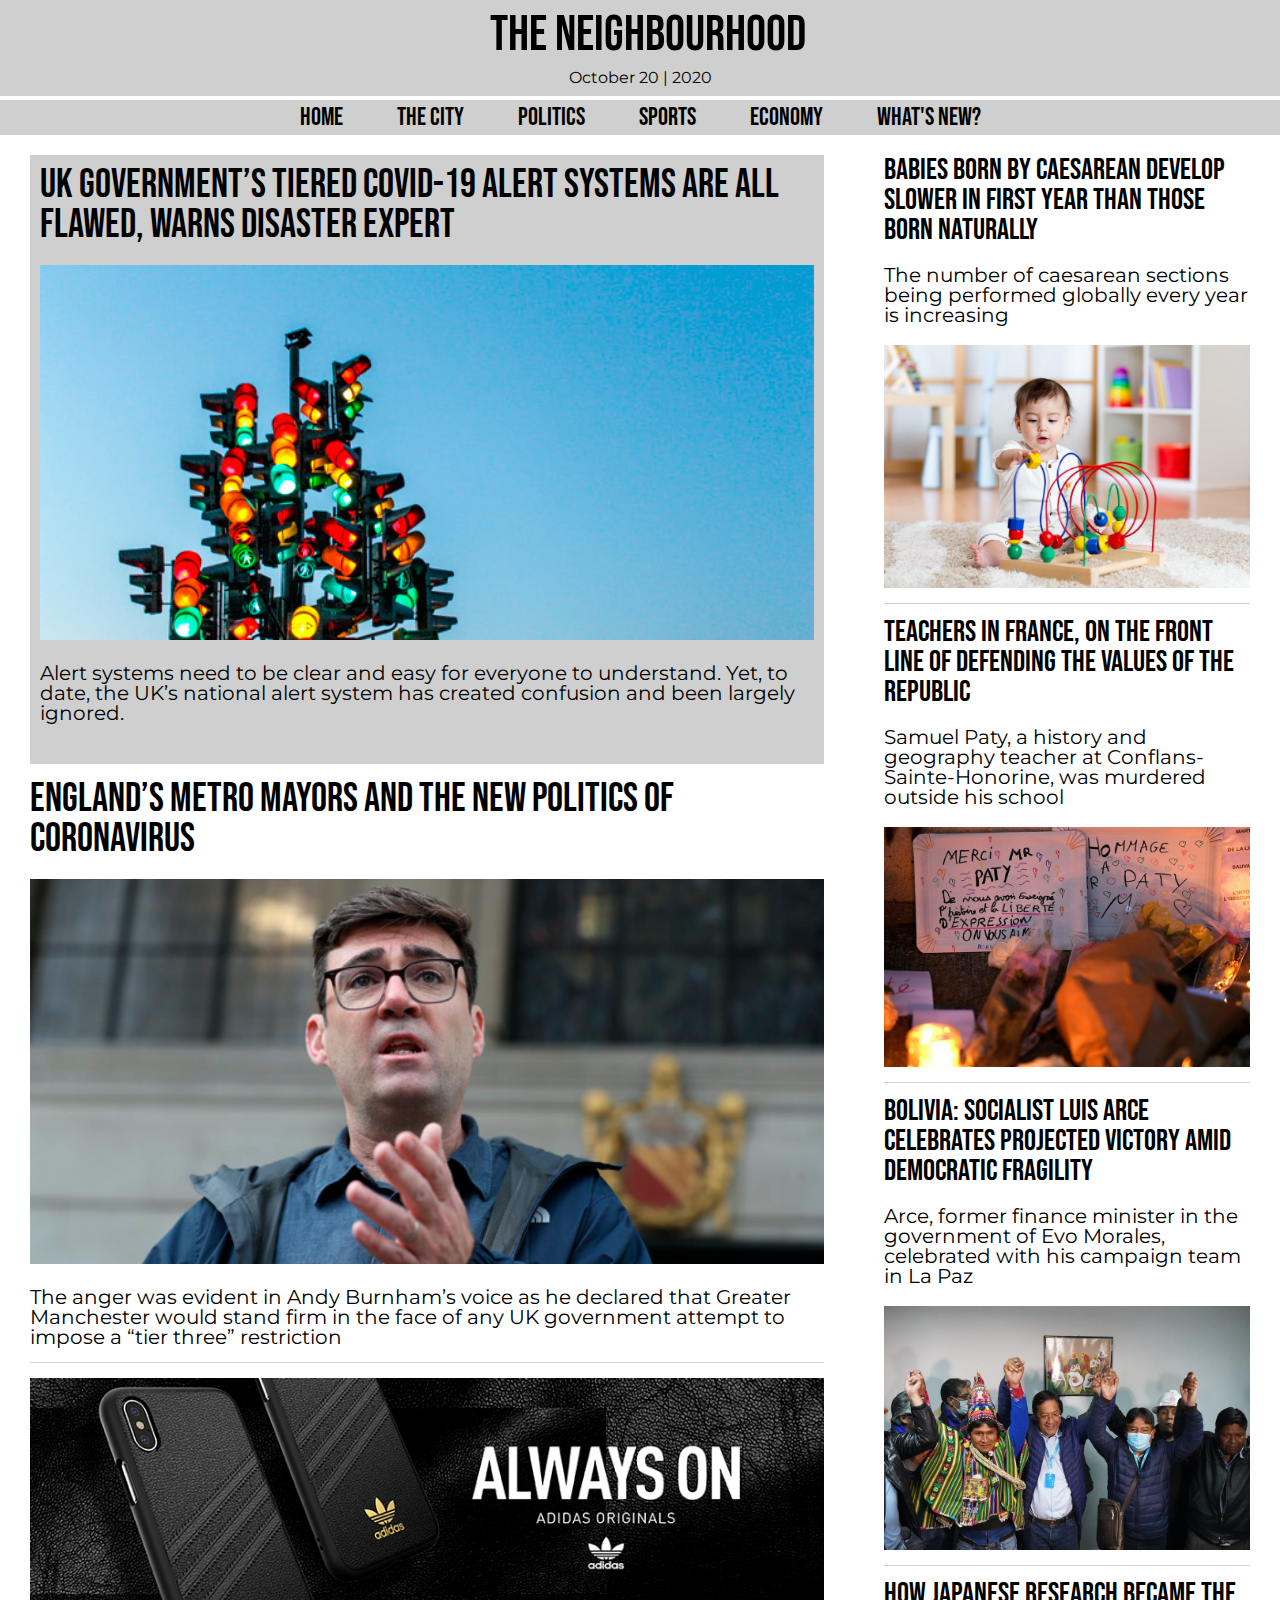
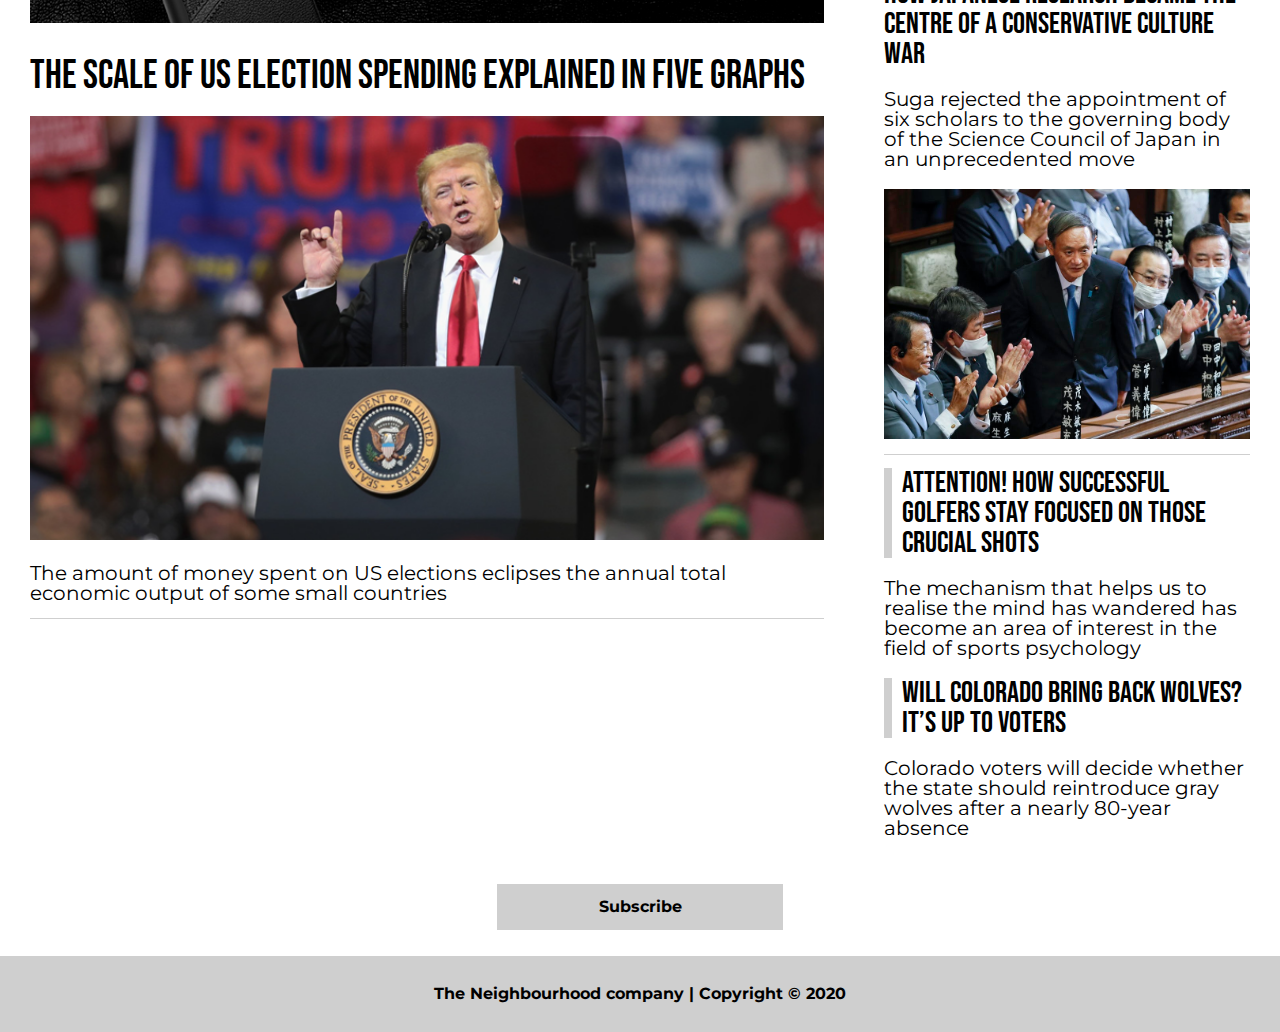
<file: index.html>
<!DOCTYPE html>
<html>
    <head>
        <meta name="viewport" content="width=device-width, initial-scale=1.0">
        <title>The Neighbourhood | Welcome!</title>
        <link rel="stylesheet" href="css/header.css">
        <link rel="stylesheet" href="css/main.css">
        <link rel="stylesheet" href="css/aside.css">
        <link rel="stylesheet" href="css/footer.css">
        <link rel="stylesheet" href="css/media-queries.css">
        <link href="https://fonts.googleapis.com/css?family=Montserrat:100,100italic,200,200italic,300,300italic,regular,italic,500,500italic,600,600italic,700,700italic,800,800italic,900,900italic" rel="stylesheet" />
        <link href="https://fonts.googleapis.com/css?family=Bebas+Neue:regular" rel="stylesheet" />
        <link rel="stylesheet" href="https://use.fontawesome.com/releases/v5.15.1/css/all.css" />
        <link rel="stylesheet" href="css/reset.css" />
    </head>
    <body>
        <header>
            <div class="logo">
                <i class="fas fa-bars"></i>
                <h1>
                    The Neighbourhood
                </h1>
            </div>
            <div class="date">
                <p>October 20 | 2020</p>
            </div>
            <nav class="navbar">
                <ul>
                    <li><a href="index.html">Home</a></li>
                    <li><a href="index.html">The City</a></li>
                    <li><a href="index.html">Politics</a></li>
                    <li><a href="index.html">Sports</a></li>
                    <li><a href="index.html">Economy</a></li>
                    <li><a href="index.html">What's New?</a></li>
                </ul>
            </nav>
        </header>
        <div class="container">
            <article class="wrappermain">
                <div class="newsContainer">
                    <div class="principalArticle">
                        <h1 class="title">
                            <a href="index.html">
                                UK government’s tiered COVID-19 alert systems are all flawed, warns disaster expert
                            </a>
                        </h1>
                        <a href="index.html">
                            <img class="image" src="img/image1.png" />
                        </a>
                        <p>
                            Alert systems need to be clear and easy for everyone to understand. Yet, to date, the UK’s
                            national alert system has created confusion and been largely ignored.
                        </p>
                    </div>
                </div>
                <div class="newsContainer">
                    <h1 class="title">
                        <a href="index.html">
                            England’s metro mayors and the new politics of coronavirus
                        </a>
                    </h1>
                    <a href="index.html">
                        <img class="image" src="img/image2.png" alt="" />
                    </a>
                    <p>
                        The anger was evident in Andy Burnham’s voice as he declared that Greater Manchester would stand
                        firm in the face of any UK government attempt to impose a “tier three” restriction
                    </p>
                </div>
                <div class="wrapperadvertising">
                    <a href="index.html">
                        <img class="image" src="img/advertising.png" alt="" />
                    </a>
                </div>
                <div class="newsContainer">
                    <h1 class="title">
                        <a href="index.html">
                            The scale of US election spending explained in five graphs
                        </a>
                    </h1>
                    <a href="index.html">
                        <img class="image" src="img/image3.png" alt="" />
                    </a>
                    <p>
                        The amount of money spent on US elections eclipses the annual total economic
                        output of some small countries
                    </p>
                </div>
            </article>
            <aside class="sidebar">
                <h2 class="title-2">
                    <a href="index.html">
                        Babies born by caesarean develop slower in first year than those born naturally
                    </a>
                </h2>
                <p>
                    The number of caesarean sections being performed globally every year is increasing
                </p>
                <a href="index.html">
                    <img class="image-2" src="img/sidebar1.jpg" alt="" />
                </a>
                <h2 class="title-2">
                    <a href="index.html">
                        Teachers in France, on the front line of defending the values of the Republic
                    </a>
                </h2>
                <p>
                    Samuel Paty, a history and geography teacher at Conflans-Sainte-Honorine, was murdered outside his school
                </p>
                <a href="index.html">
                    <img class="image-2" src="img/sidebar2.jpg" alt="" />
                </a>
                <h2 class="title-2">
                    <a href="index.html">
                        Bolivia: socialist Luis Arce celebrates projected victory amid democratic fragility
                    </a>
                </h2>
                <p>
                    Arce, former finance minister in the government of Evo Morales, celebrated with his campaign team in La Paz
                </p>
                <a href="index.html">
                    <img class="image-2" src="img/sidebar3.jpg" alt="" />
                </a>
                <h2 class="title-2">
                    <a href="index.html">
                        How Japanese research became the centre of a conservative culture war
                    </a>
                </h2>
                <p>
                    Suga rejected the appointment of six scholars to the governing body of the Science Council of Japan in an unprecedented move
                </p>
                <a href="index.html">
                    <img class="image-2" src="img/sidebar4.jpg" alt="" />
                </a>
                <h2 class="noImage">
                    <a href="index.html">
                        Attention! How successful golfers stay focused on those crucial shots
                    </a>
                </h2>
                <p>
                    The mechanism that helps us to realise the mind has wandered has become an area of interest in the field of sports psychology
                </p>
                <h2 class="noImage">
                    <a href="index.html">
                        Will Colorado bring back wolves? It’s up to voters
                    </a>
                </h2>
                <p>
                    Colorado voters will decide whether the state should reintroduce gray wolves after a nearly 80-year absence
                </p>
            </aside>
        </div>
        <div class="wrapperButton">
            <div class="button">
                <a href="subscription.html">
                    <span class="subscribe">Subscribe</span>
                </a>
            </div>
        </div>
        <footer class="footer">
            <p>
                The Neighbourhood company | Copyright © 2020
            </p>
        </footer>
    </body>
</html>
</file>
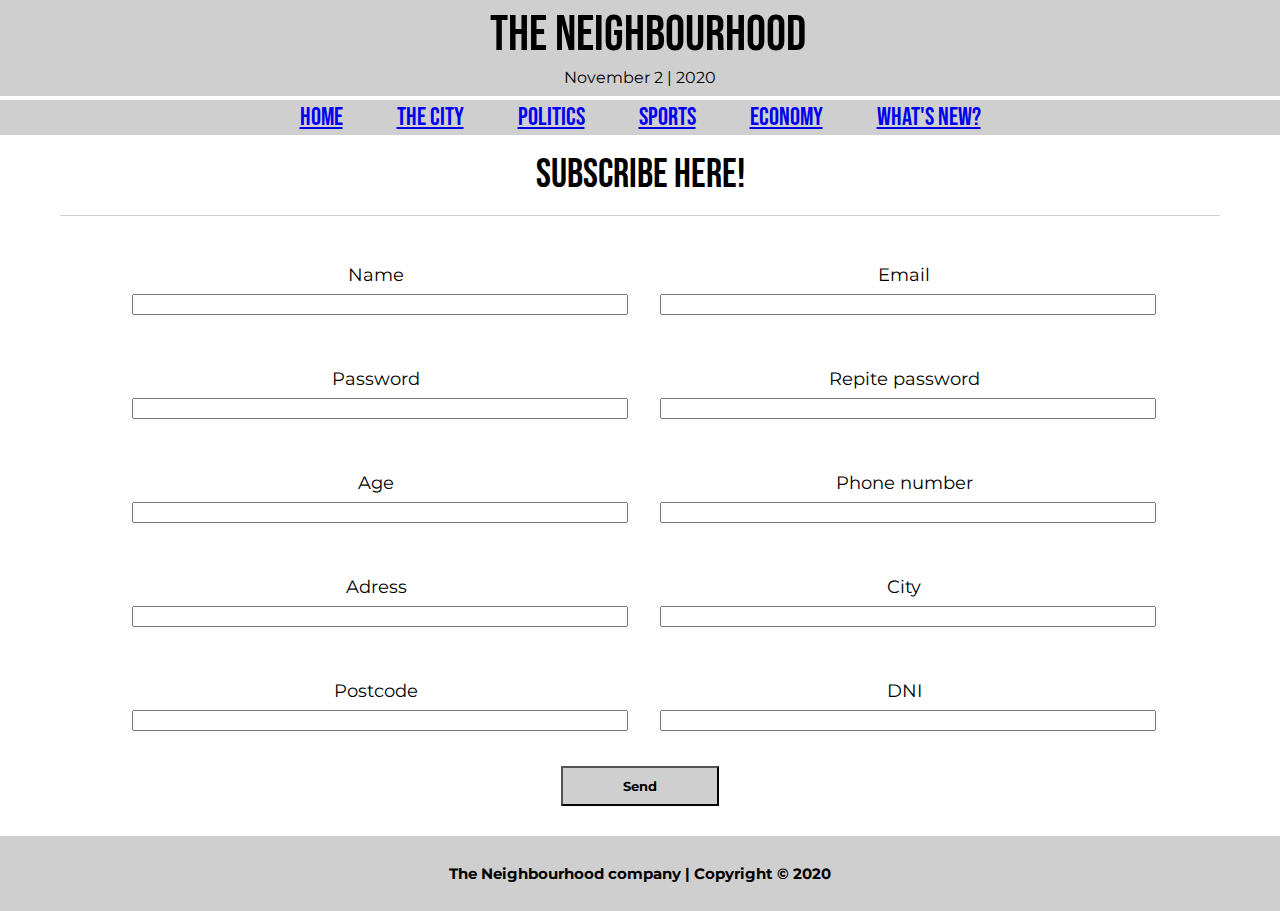
<file: subscription.html>
<!DOCTYPE html>
<html>
    <head>
        <meta name="viewport" content="width=device-width, initial-scale=1.0">
        <title>The Neighbourhood | Subscribe</title>
        <link href="https://fonts.googleapis.com/css?family=Montserrat:100,100italic,200,200italic,300,300italic,regular,italic,500,500italic,600,600italic,700,700italic,800,800italic,900,900italic" rel="stylesheet" />
        <link href="https://fonts.googleapis.com/css?family=Bebas+Neue:regular" rel="stylesheet" />
        <link rel="stylesheet" href="https://use.fontawesome.com/releases/v5.15.1/css/all.css" />
        <link rel="stylesheet" href="subscriptioncss/header.css">
        <link rel="stylesheet" href="subscriptioncss/main.css">
        <link rel="stylesheet" href="subscriptioncss/footer.css">
        <link rel="stylesheet" href="subscriptioncss/reset.css">
        <link rel="stylesheet" href="subscriptioncss/media-queries.css">
        <script src="js/app.js"></script>
    </head>
    <body>
        <header>
            <div class="logo">
                <i class="fas fa-bars"></i>
                <h1>
                    The Neighbourhood
                </h1>
            </div>
            <div class="date">
                <p>November 2 | 2020</p>
            </div>
            <nav class="navbar">
                <ul>
                    <li><a href="index.html">Home</a></li>
                    <li><a href="index.html">The City</a></li>
                    <li><a href="index.html">Politics</a></li>
                    <li><a href="index.html">Sports</a></li>
                    <li><a href="index.html">Economy</a></li>
                    <li><a href="index.html">What's New?</a></li>
                </ul>
            </nav>
        </header>
        <div class="suscribeContainer">
            <div class="suscribeTitle">
                <h1>Subscribe here!</h1>
            </div>
            <form class="wrapperInput">
                <div class="name">
                    <h2>Name</h2>
                    <input id="fullName" type="text" class="input" />
                    <span class="hideError">Must contain more than six letters</span>
                </div>
                <div class="email">
                    <h2>Email</h2>
                    <input id="email" type="text" class="input" />
                    <span class="hideError">The direction is incorrect</span>
                </div>
                <div class="password">
                    <h2>Password</h2>
                    <input id="password" type="text" class="input" />
                    <span class="hideError">Must contain more than eight caracters and at least 1 number and 1 letter</span>
                </div>
                <div class="repitePassword">
                    <h2>Repite password</h2>
                    <input id="repitePassword" type="text" class="input" />
                    <span class="hideError">The password doesn't match</span>
                </div>
                <div class="age">
                    <h2>Age</h2>
                    <input id="age" type="text" class="input" />
                    <span class="hideError">You must have more than 18 years</span>
                </div>
                <div class="phoneNumber">
                    <h2>Phone number</h2>
                    <input id="phoneNumber" type="text" class="input" />
                    <span class="hideError">Please, use just numbers. NOT symbols</span>
                </div>
                <div class="adress">
                    <h2>Adress</h2>
                    <input id="adress" type="text" class="input" />
                    <span class="hideError">The adress is incorrect</span>
                </div>
                <div class="city">
                    <h2>City</h2>
                    <input id="city" type="text" class="input" />
                    <span class="hideError">The city is incorrect</span>
                </div>
                <div class="postcode">
                    <h2>Postcode</h2>
                    <input id="postcode" type="text" class="input" />
                    <span class="hideError">Must contain more than three numbers</span>
                </div>
                <div class="dni">
                    <h2>DNI</h2>
                    <input id="dni" type="text" class="input" />
                    <span class="hideError">Must contain either seven or eight numbersd</span>
                </div>
                <div class="wrapperButton">
                    <input id="button" type="button" value="Send" />
                </div>
            </form>
        </div>
        <footer class="footer">
            <p>
                The Neighbourhood company | Copyright © 2020
            </p>
        </footer>
    </body>
</html>
</file>
<file: css/header.css>
header {
    display: flex;
    flex-direction: column;
    margin-bottom: 10px;
    background-color: #cfcfcf;
}

.logo {
    display: flex;
    justify-content: center;
    align-items: center;
    width: 100%;
    font-size: 27px;
}

.logo h1 {
    padding: 10px 0px;
    margin-left: 15px;
    font-family: Bebas Neue;
    font-size: 30px;
}

.logo i {
    margin-right: 15px;
}

.date {
    display: flex;
    justify-content: center;
    padding-bottom: 10px;
    border-bottom: 4px #ffffff solid;
    font-family: Montserrat;
}

.navbar {
    display: none;
    justify-content: center;
    padding: 5px 0px 5px 0px;
    margin-bottom: 20px;
    font-family: Bebas Neue;
    text-transform: uppercase;
    font-size: 25px;
}

.navbar a:hover {
    color: white;
}

.navbar li {
    display: inline;
    flex-direction: row;
    padding: 0px 25px 0px 25px;
}
</file>
<file: css/main.css>
.container {
    display: flex;
    flex-direction: column;
}

.wrappermain {
    flex: 1 1 70%;
}

.newsContainer {
    margin: 0px 30px;
}

.principalArticle {
    background-color: #cfcfcf;
    padding: 10px;
    margin: 15px 0px;
}

.newsContainer p {
    margin-bottom: 15px;
    padding-bottom: 15px;
    border-bottom: solid 1px #cfcfcf;
    font-family: Montserrat;
    font-size: 20px;
}

.title {
    display: flex;
    margin-top: 15px;
    margin-bottom: 20px;
    font-family: Bebas Neue;
    font-size: 40px;
}

.image {
    width: 100%;
    margin-bottom: 20px;
}

.wrapperadvertising {
    margin: 0px 30px 10px 30px;
}

.wrapperButton {
    display: flex;
    justify-content: center;
}

.button {
    width: 20%;
    background-color: #cfcfcf;
    padding: 15px;
    margin: 26px;
}

.subscribe {
    display: flex;
    justify-content: center;
    font-family: Montserrat;
    font-weight: bold;
    color:black
</file>
<file: css/aside.css>
.sidebar {
    flex: 1 1 30%;
    margin: 0px 30px;
}

.image-2 {
    width: 100%;
    margin-bottom: 10px;
    padding-bottom: 15px;
    border-bottom: 1px #cfcfcf solid;
}

.title-2 {
    display: flex;
    margin-bottom: 20px;
    font-family: Bebas Neue;
    font-size: 40px;
}

.noImage {
    display: flex;
    padding-left: 10px;
    margin-bottom: 20px;
    border-left: #cfcfcf 8px solid;
    font-family: Bebas Neue;
    font-size: 40px;
}

.sidebar p {
    margin-bottom: 20px;
    font-family: Montserrat;
    font-size: 20px;
}
</file>
<file: css/footer.css>
.footer {
    display: flex;
    justify-content: center;
    padding: 30px;
    background-color: #cfcfcf;
    color: #000000;
    font-family: Montserrat;
    font-weight: bold;
}
</file>
<file: css/media-queries.css>
a {
    text-decoration: none;
    color: #000000;
}

@media screen and (min-width: 375px) {
    .logo h1{
        font-size: 50px;
    }
}

@media screen and (min-width: 800px) {
    .container {
        flex-direction:row;
    }
    .navbar {
        display: flex;
    }
    .logo i {
        display: none;
    }
    .principalArticle {
        margin-top: 0px;
    }
    .title {
        margin-top: 0px;
    }
    .title-2 {
        font-size: 30px;
    }
    .noImage {
        font-size: 30px;
    }
</file>
<file: subscriptioncss/header.css>
header {
    display: flex;
    flex-direction: column;
    margin-bottom: 10px;
    background-color: #cfcfcf;
}

.logo {
    display: flex;
    justify-content: center;
    align-items: center;
    width: 100%;
    font-size: 27px;
}

.logo h1 {
    padding: 10px 0px;
    margin-left: 15px;
    font-family: Bebas Neue;
    font-size: 30px;
}

.logo i {
    margin-right: 15px;
}

.date {
    display: flex;
    justify-content: center;
    padding-bottom: 10px;
    border-bottom: 4px #ffffff solid;
    font-family: Montserrat;
}

.navbar {
    display: none;
    justify-content: center;
    padding: 5px 0px 5px 0px;
    margin-bottom: 20px;
    font-family: Bebas Neue;
    text-transform: uppercase;
    font-size: 25px;
}

.navbar a:hover {
    color: white;
}

.navbar li {
    display: inline;
    flex-direction: row;
    padding: 0px 25px 0px 25px;
}
</file>
<file: subscriptioncss/main.css>
.wrapperInput {
    display: flex;
    flex-wrap: wrap;
    flex-direction: column;
    width: 100%;
}

.suscribeContainer {
    margin: 0px 30px;
}

.name input, .email input, .password input, .repitePassword input, .age input, .phoneNumber input, .adress input, .city input, .postcode input, .dni input {
    width: 100%;
    margin-bottom: 15px;
}

.wrapperInput h2 {
    display: flex;
    justify-content: center;
    font-size: large;
    margin-bottom: 10px;
    font-family: Montserrat;
}

.suscribeTitle {
    border-bottom: 1px solid #cfcfcf;
    margin: 0px 30px 30px 30px;
}

.suscribeTitle h1 {
    display: flex;
    justify-content: center;
    margin-top: 15px;
    margin-bottom: 20px;
    font-family: Bebas Neue;
    font-size: 25px;
}

.wrapperButton {
    display: flex;
    width: 100%;
    justify-content: center;
}

#button {
    padding: 10px 60px;
    font-family: Montserrat;
    font-weight: bold;
    background-color: #cfcfcf;
}

.showError {
    display:flex;
    font-family: Montserrat;
    font-weight: bold;
    color: red;
    margin-bottom: 20px;
}

.hideError {
    display:none;
}
</file>
<file: subscriptioncss/footer.css>
.footer {
    display: flex;
    justify-content: center;
    padding: 30px;
    margin-top: 30px;
    background-color: #cfcfcf;
    color: #000000;
    font-size: 8px;
    font-family: Montserrat;
    font-weight: bold;
}
</file>
<file: subscriptioncss/media-queries.css>
@media screen and (min-width: 375px) {
    .logo h1{
        font-size: 50px;
    }
    .suscribeTitle h1{
        font-size: 40px;
    }
}

@media screen and (min-width: 445px){
    .footer{
        font-size: 15px;
    }
}

@media screen and (min-width: 800px) {
    .container {
        flex-direction:row;
    }
    .navbar {
        display: flex;
    }
    .logo i {
        display: none;
    }
    .name, .email, .password, .repitePassword, .age, .phoneNumber, .adress, .city, .postcode, .dni {
        width: 40%;
        margin: 20px;
    }
    .wrapperInput{
        flex-direction: row;
        justify-content: center;
    }
</file>
